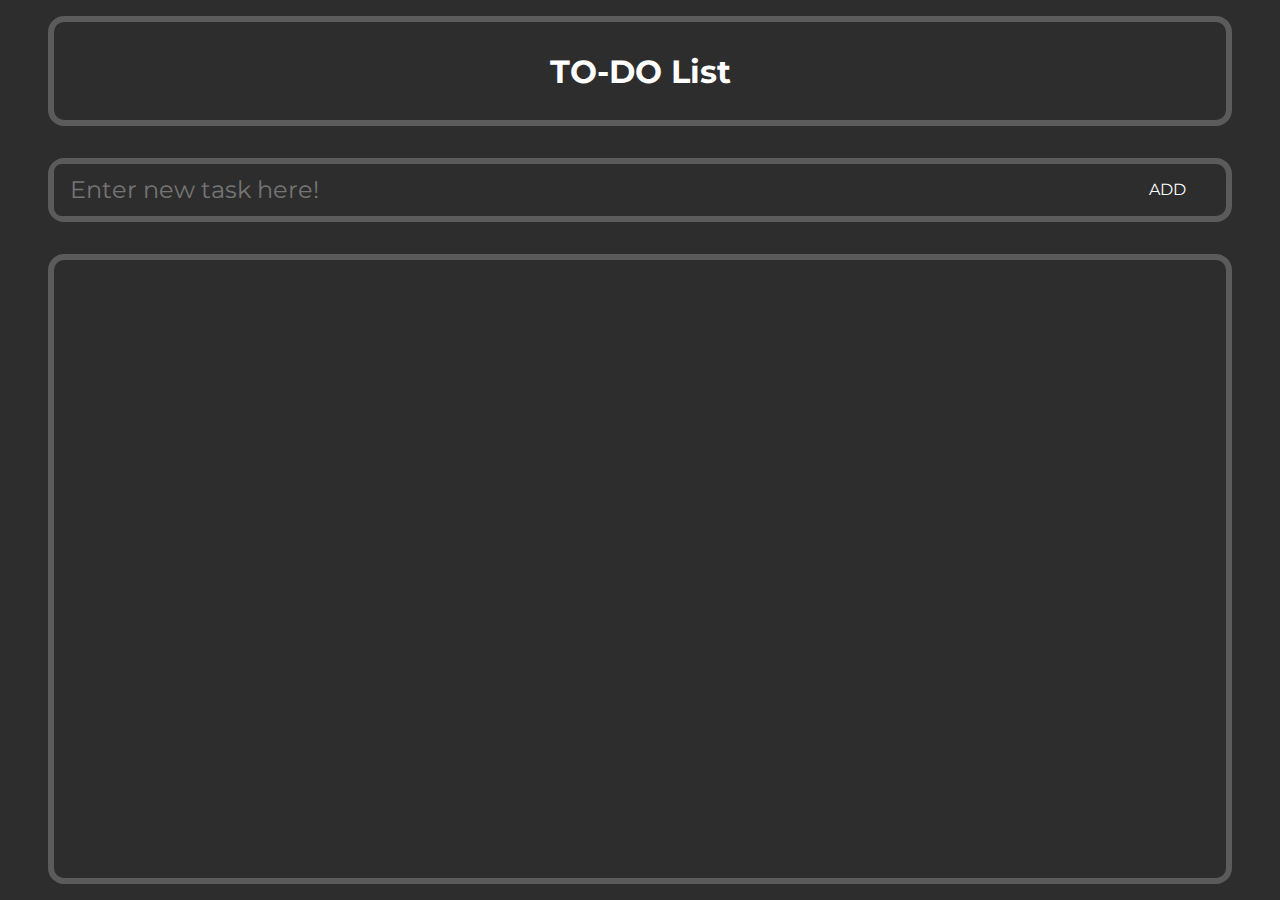
<file: index.html>
<!DOCTYPE html>
<html lang="en">
<head>
    <meta charset="UTF-8">
    <meta name="viewport" content="width=device-width, initial-scale=1.0">
    <title>To-Do list</title>

    <link rel="preconnect" href="https://fonts.googleapis.com">
    <link rel="preconnect" href="https://fonts.gstatic.com" crossorigin>
    <link href="https://fonts.googleapis.com/css2?family=Montserrat:ital,wght@0,100..900;1,100..900&display=swap" rel="stylesheet">


    <link rel="stylesheet" href="style.css">
    <script src = "script.js" defer></script>
</head>
<body>
    <div class="container">
        <div class="head box"><h1>TO-DO List</h1></div>
        <div class="insert box">
            <input type="text" class="addtask" name ="addtask" placeholder="Enter new task here!">
            <button class="addbutton">ADD</button>
        </div>

        <div class="viewboard box">
            <!-- <div class="task hightprior" id = "task1">
                <p class="taskcont">Get started with to-do list</p>
                <div class="buttons">
                    <input type="checkbox" name="done" class="checkbox">
                    <button class="delete">delete</button>
                    <button class="prioritize">Prior</button>
                    <button class="deprioritize">Prior</button>
                </div>
            </div>
            <div class="task" id = "task2">
                .contdiv
                    <input type="checkbox" name="done" class="checkbox" id = "checked">
                    <p class="taskcont done">Just add task and start grinding</p>
                <div class="buttons">
                    <button class="delete">delete</button>
                    <button class="prioritize">Prior</button>
                    <button class="deprioritize">Prior</button>
                </div>
            </div> -->
        </div>
    </div>
</body>
</html>
</file>
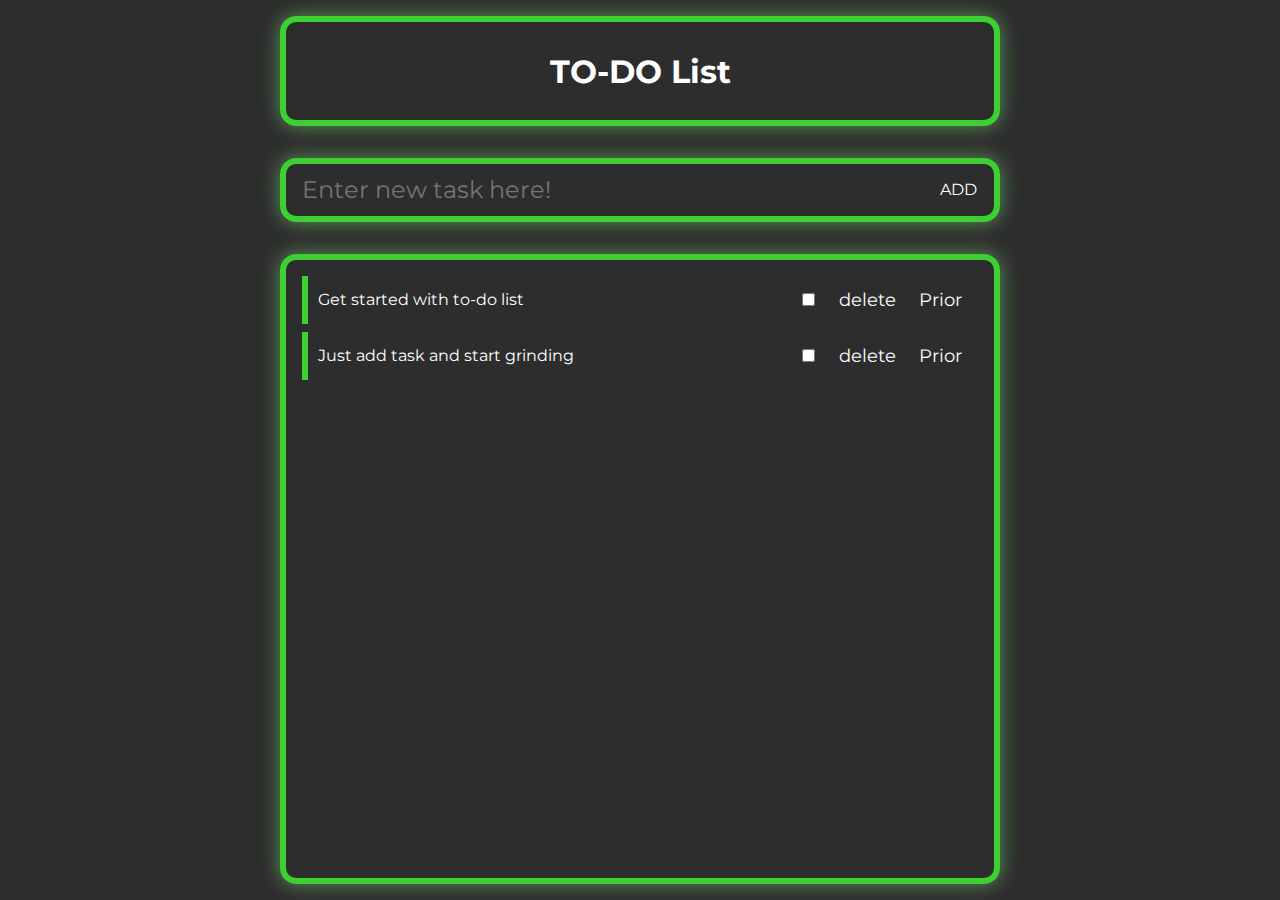
<file: To-do.html>
<!DOCTYPE html>
<html lang="en">
<head>
    <meta charset="UTF-8">
    <meta name="viewport" content="width=device-width, initial-scale=1.0">
    <title>To-Do list</title>

    <link rel="preconnect" href="https://fonts.googleapis.com">
    <link rel="preconnect" href="https://fonts.gstatic.com" crossorigin>
    <link href="https://fonts.googleapis.com/css2?family=Montserrat:ital,wght@0,100..900;1,100..900&display=swap" rel="stylesheet">


    <link rel="stylesheet" href="to-do.css">
    <script src = "to-do.js" defer></script>
</head>
<body>
    <div class="container">
        <div class="head box"><h1>TO-DO List</h1></div>
        <div class="insert box">
            <input type="text" class="addtask" name ="addtask" placeholder="Enter new task here!">
            <button class="addbutton">ADD</button>
        </div>

        <div class="viewboard box">
            <div class="task">
                <p class="taskcont">Get started with to-do list</p>
                <div class="buttons">
                    <input type="checkbox" name="done" id="done">
                    <button class="delete">delete</button>
                    <button class="prior">Prior</button>
                </div>
            </div>
            <div class="task">
                <p class="taskcont">Just add task and start grinding</p>
                <div class="buttons">
                    <input type="checkbox" name="done" id="done">
                    <button class="delete">delete</button>
                    <button class="prior">Prior</button>
                </div>
            </div>
        </div>
    </div>
</body>
</html>
</file>
<file: style.css>
*{
    margin: 0px;
    padding: 0px;
    box-sizing: border-box;
    font-family: "Montserrat", system-ui;

    color: white;
}

button{
    background-color: rgb(45, 45, 45);
    border : 0px;
}

/* .done{
    background-color: rgb(45, 45, 45);
    border:0px;
} */

.container{
    height: 100vh;
    width: 100vw;
    background-color: rgb(45, 45, 45);
    display: flex;
    flex-direction: column;
    justify-content: center;
    align-items: center;
    padding-left: 3rem;
    padding-right: 3rem;

    z-index: 0;
}

.box{
    width: 100%;
    border: 0.4rem solid rgb(91, 91, 91);
    margin: 1rem;
    border-radius: 1rem;

    /* box-shadow: 0px 0px 20px rgba(144, 255, 136, 0.487); */
}

.head{
    height: 7rem;
    display: flex;
    justify-content: center;
    align-items: center;
}
.insert{
    height: 4rem;
    position: relative;
}

.addtask{
    height: 100%;
    width: 90%;
    background-color: rgb(45, 45, 45);
    border: 0px;
    border-top-left-radius: 0.5rem;
    border-bottom-left-radius: 0.5rem;
    color: white;
    padding-left: 1rem;
    font-size: 24px;
}

.addtask:hover{
    background-color: rgb(66, 66, 66);

}

.addbutton{
    height:100%;
    width:10%;
    /* border-radius: 1rem; */
    border-top-right-radius: 1rem;
    border-bottom-right-radius: 1rem;
    /* top:0px; */
    /* background-color: white; */
    background-color: rgb(45, 45, 45);
    margin:0px;
    border:0px;
    position: absolute;
    top:0;
    right:0;
    font-size: 1rem;
}

.addbutton:hover{
    background-color: rgb(66, 66, 66);
}

.viewboard{
    height: 40rem;
    padding: 1rem;
}

.task{
    width: 100%;
    height:3rem;
    margin-bottom: .5rem;
    display: flex;
    justify-content: space-between;
    /* display: grid; */
    align-items: center;
    padding:1rem;
    position: relative;
    /* z-index: 2; */
}

.contdiv{
    /* margin-left: 1rem; */
    z-index: 2;
    display: flex;
    align-items: center;
    justify-content: start;
}

.taskcont{
    margin-left: 1rem;
}

.done{
    text-decoration: line-through;
}

.buttons{
    width: 30rem;
    height: 100%;
    display: flex;
    justify-content: space-between;
    align-items: center;
    /* margin-left: 1rem; */
    z-index: 2;
}

.midprior::before{
    content:'';
    height: 100%;
    width: 0px;
    border-right: 0.4rem solid rgb(239, 230, 60);
    background-color: rgba(121, 115, 32, 0.64);
    position: absolute;
    bottom:0px;
    left: 0px;
    transition: width 0.5s ease-out 0s;
    z-index: 1;
    /* box-shadow: 0.4rem 0px .4rem 0px rgba(144, 255, 136, 0.487); */
}

.highprior::before{

    content:'';
    border-right: 0.4rem solid rgb(75, 239, 60);
    background-color: rgba(32, 121, 41, 0.64);
    height: 100%;
    width: 0px;
    position: absolute;
    bottom:0px;
    left: 0px;
    transition: width 0.5s ease-out 0s;
    z-index: 1;
}
.leastprior::before{

    content:'';
    border-right: 0.4rem solid rgb(218, 218, 218);
    background-color: rgba(141, 141, 141, 0.64);
    height: 100%;
    width: 0px;
    position: absolute;
    bottom:0px;
    left: 0px;
    transition: width 0.5s ease-out 0s;
    z-index: 1;
}

.task:hover::before{
    /* transform: translateX(42rem); */
    /* border-right: 0.4rem solid rgb(68, 255, 55); */
    width:100%;
    /* box-shadow: 0px 0px 0px 0px ; */
}

.delete{
    background-color: transparent;
    /* height: 100%; */
    font-size: 18px;

}

.hidebutton{
    visibility: hidden;
}
.prioritize{
    background-color: transparent;
    font-size: 18px;

}
.deprioritize{
    background-color: transparent;
    font-size: 18px;

}
/* 
.bin{
    height: 1.5rem;
    width: 100%;
    background-color: rgb(61, 208, 51);
} */


.delete:hover{
    color: red;
    font-weight: bold;
}
.prioritize:hover{
    color: rgb(0, 255, 0);
    font-weight: bold;
}
.deprioritize:hover{
    color: red;
    font-weight: bold;
}


@media (max-width: 640px){
    body{
        background-color: rgb(45, 45, 45);
    }
    .container{
        height: max-content;
    }

    .viewboard{
        height: max-content;
    }

    .addbutton{
        width: 20%;
    }
    .task{
        height: max-content;
        display: flex;
        flex-direction: column;
        margin-bottom: 2rem;

    }
    .contdiv{
        width: 80%;
        justify-self: start;
        display: flex;
        /* justify-content: space-between; */
    }

    .buttons{
        width:80%;
        display: flex;
        flex-direction: column;
        /* display: grid;
        grid-template-rows: 1fr,1fr,1fr; */
        /* grid-template-columns: repeat(2,1fr); */
        justify-content: start;
        align-items: start;
        margin-top: 2rem;
        /* padding-left:3.5rem;
        padding-right:3.5rem; */
        /* justify-self: start; */
    }

    .delete{
        height: 2rem;
        width:8rem;
        /* background-color: red; */
        /* color: black; */
        margin-bottom: 2rem;
        border:2px solid rgb(110, 110, 110);
        border-radius: 1rem;
    }
    .prioritize{
        height: 2rem;
        width:8rem;
        /* background-color: red; */
        /* color: black; */
        margin-bottom: 2rem;
        border:2px solid rgb(110, 110, 110);
        border-radius: 1rem;

    }
    .deprioritize{
        height: 2rem;
        width:8rem;
        /* background-color: red; */
        /* color: black; */
        margin-bottom: 2rem;
        border:2px solid rgb(110, 110, 110);
        border-radius: 1rem;
    }
    

}
</file>
<file: to-do.css>
*{
    margin: 0px;
    padding: 0px;
    box-sizing: border-box;
    font-family: "Montserrat", system-ui;

    color: white;
}

button{
    background-color: rgb(45, 45, 45);
    border : 0px;
}

/* .done{
    background-color: rgb(45, 45, 45);
    border:0px;
} */

.container{
    height: 100vh;
    width: 100vw;
    background-color: rgb(45, 45, 45);
    display: flex;
    flex-direction: column;
    justify-content: center;
    align-items: center;

    z-index: 0;
}

.box{
    width: 45rem;
    border: 0.4rem solid rgb(61, 208, 51);
    margin: 1rem;
    border-radius: 1rem;

    box-shadow: 0px 0px 20px rgba(144, 255, 136, 0.487);
}

.head{
    height: 7rem;
    display: flex;
    justify-content: center;
    align-items: center;
}
.insert{
    height: 4rem;
    position: relative;
}

.addtask{
    height: 100%;
    width: 90%;
    background-color: rgb(45, 45, 45);
    border: 0px;
    border-top-left-radius: 1rem;
    border-bottom-left-radius: 1rem;
    color: white;
    padding-left: 1rem;
    font-size: 24px;
}

.addbutton{
    height:100%;
    width:10%;
    /* border-radius: 1rem; */
    border-top-right-radius: 1rem;
    border-bottom-right-radius: 1rem;
    /* top:0px; */
    /* background-color: white; */
    background-color: rgb(45, 45, 45);
    margin:0px;
    border:0px;
    position: absolute;
    top:0;
    right:0;
    font-size: 1rem;
}

.viewboard{
    height: 40rem;
    padding: 1rem;
}

.task{
    width: 100%;
    height:3rem;
    margin-bottom: .5rem;
    display: flex;
    justify-content: space-between;
    align-items: center;
    padding:1rem;
    position: relative;
    /* z-index: 2; */
}

.taskcont{
    /* margin-left: 1rem; */
    z-index: 2;
}
.buttons{
    width: 10rem;
    height: 100%;
    display: flex;
    justify-content: space-between;
    align-items: center;
    /* margin-left: 1rem; */
    z-index: 2;
}

.task::before{
    content:'';
    height: 100%;
    width: 0px;
    border-right: 0.4rem solid rgb(61, 208, 51);
    background-color: rgba(38, 121, 32, 0.64);
    position: absolute;
    bottom:0px;
    left: 0px;
    transition: width 0.5s ease-out 0s;
    z-index: 1;
    /* box-shadow: 0.4rem 0px .4rem 0px rgba(144, 255, 136, 0.487); */
}

.task:hover::before{
    /* transform: translateX(42rem); */
    /* border-right: 0.4rem solid rgb(68, 255, 55); */
    width:100%;
    /* box-shadow: 0px 0px 0px 0px ; */
}

.delete{
    background-color: transparent;
    /* height: 100%; */
    font-size: 18px;

}
.prior{
    background-color: transparent;
    font-size: 18px;

}
/* 
.bin{
    height: 1.5rem;
    width: 100%;
    background-color: rgb(61, 208, 51);
} */

.delete:hover{
    color: red;
    font-weight: bold;
}
.prior:hover{
    color: yellow;
    font-weight: bold;
}
</file>
